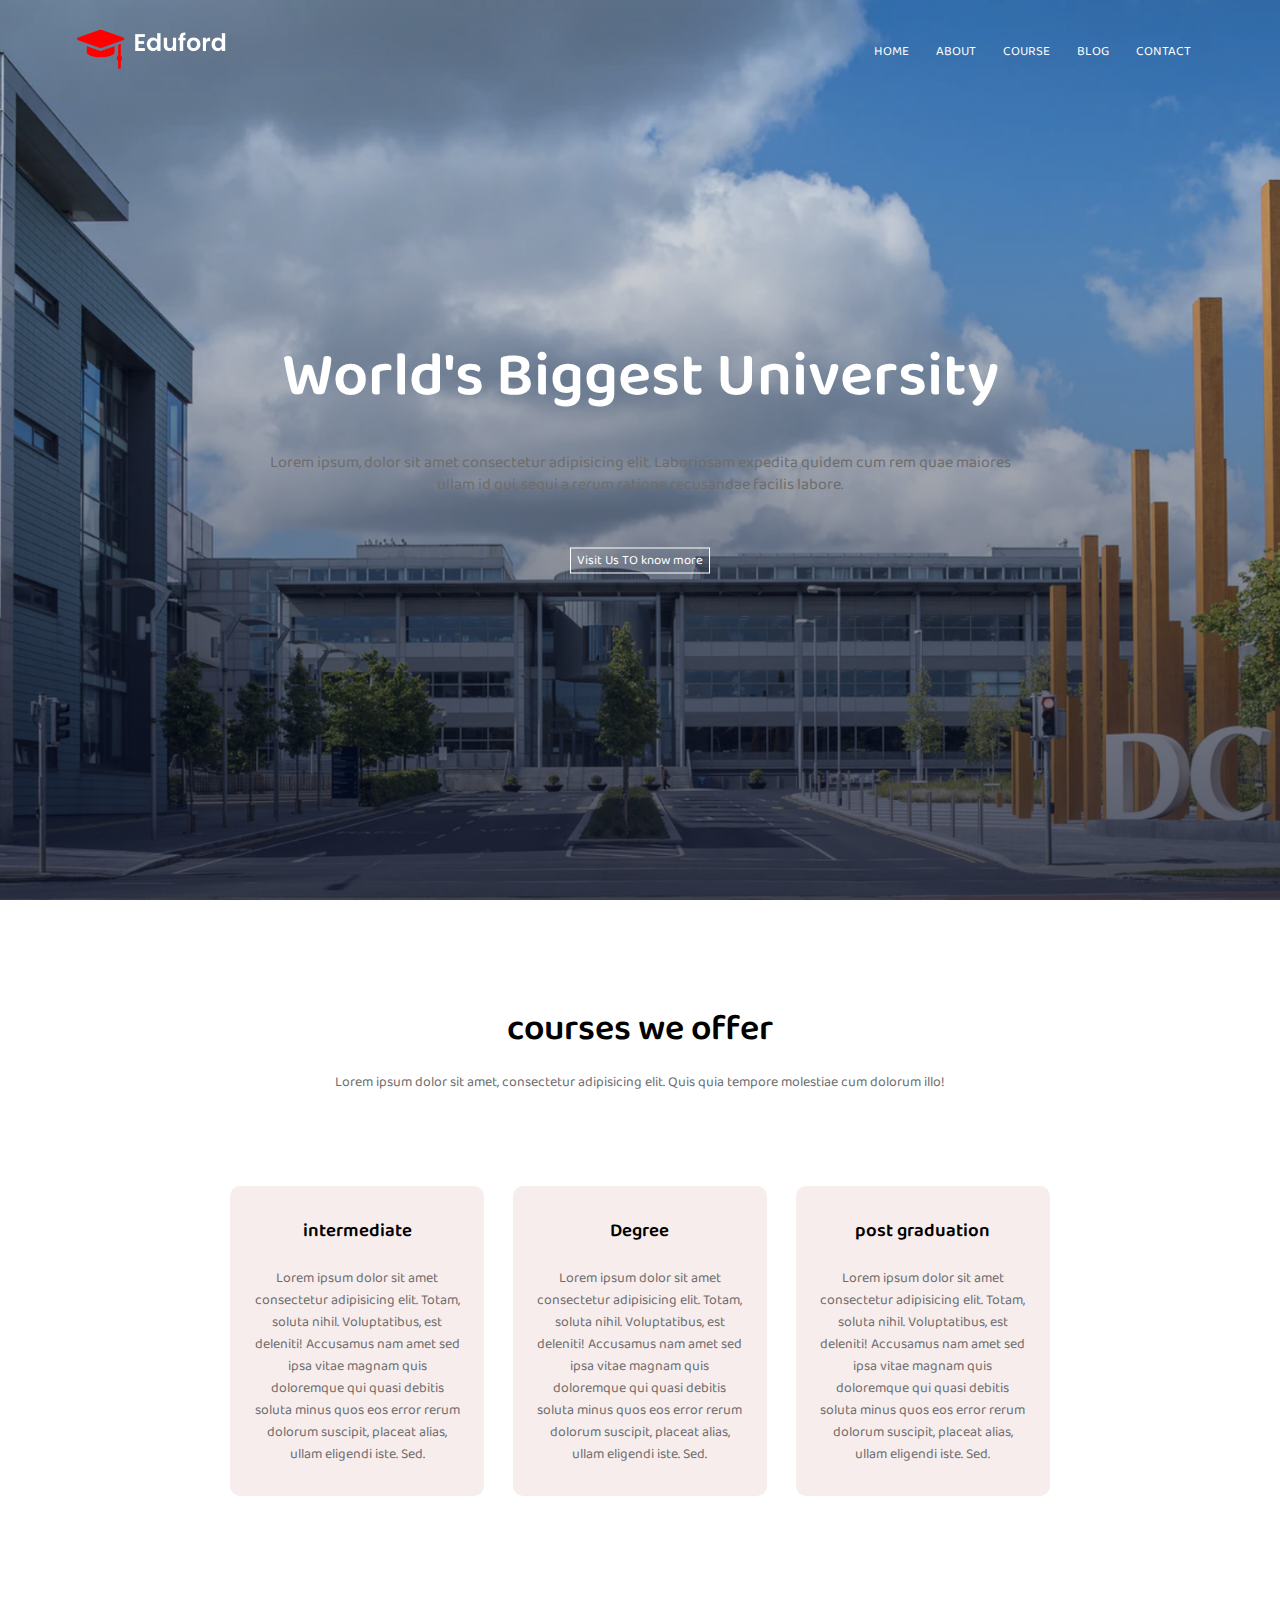
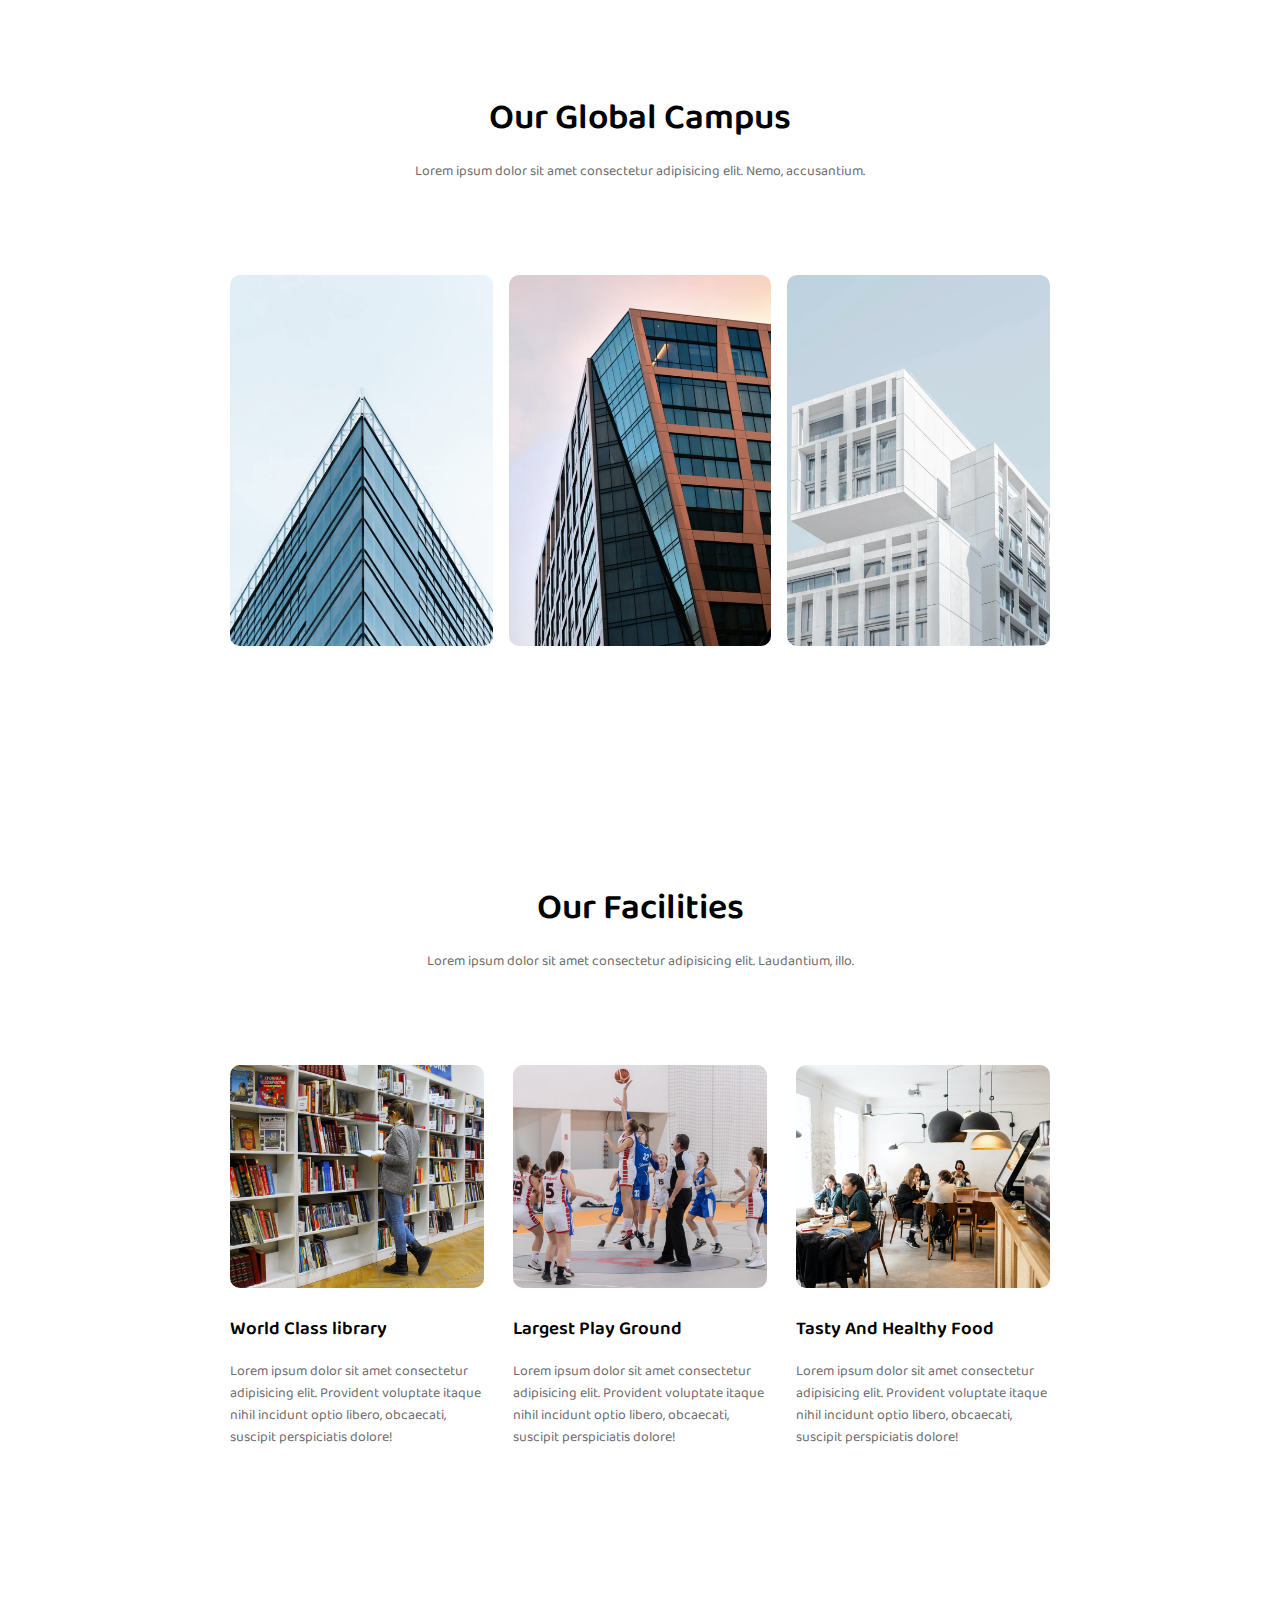
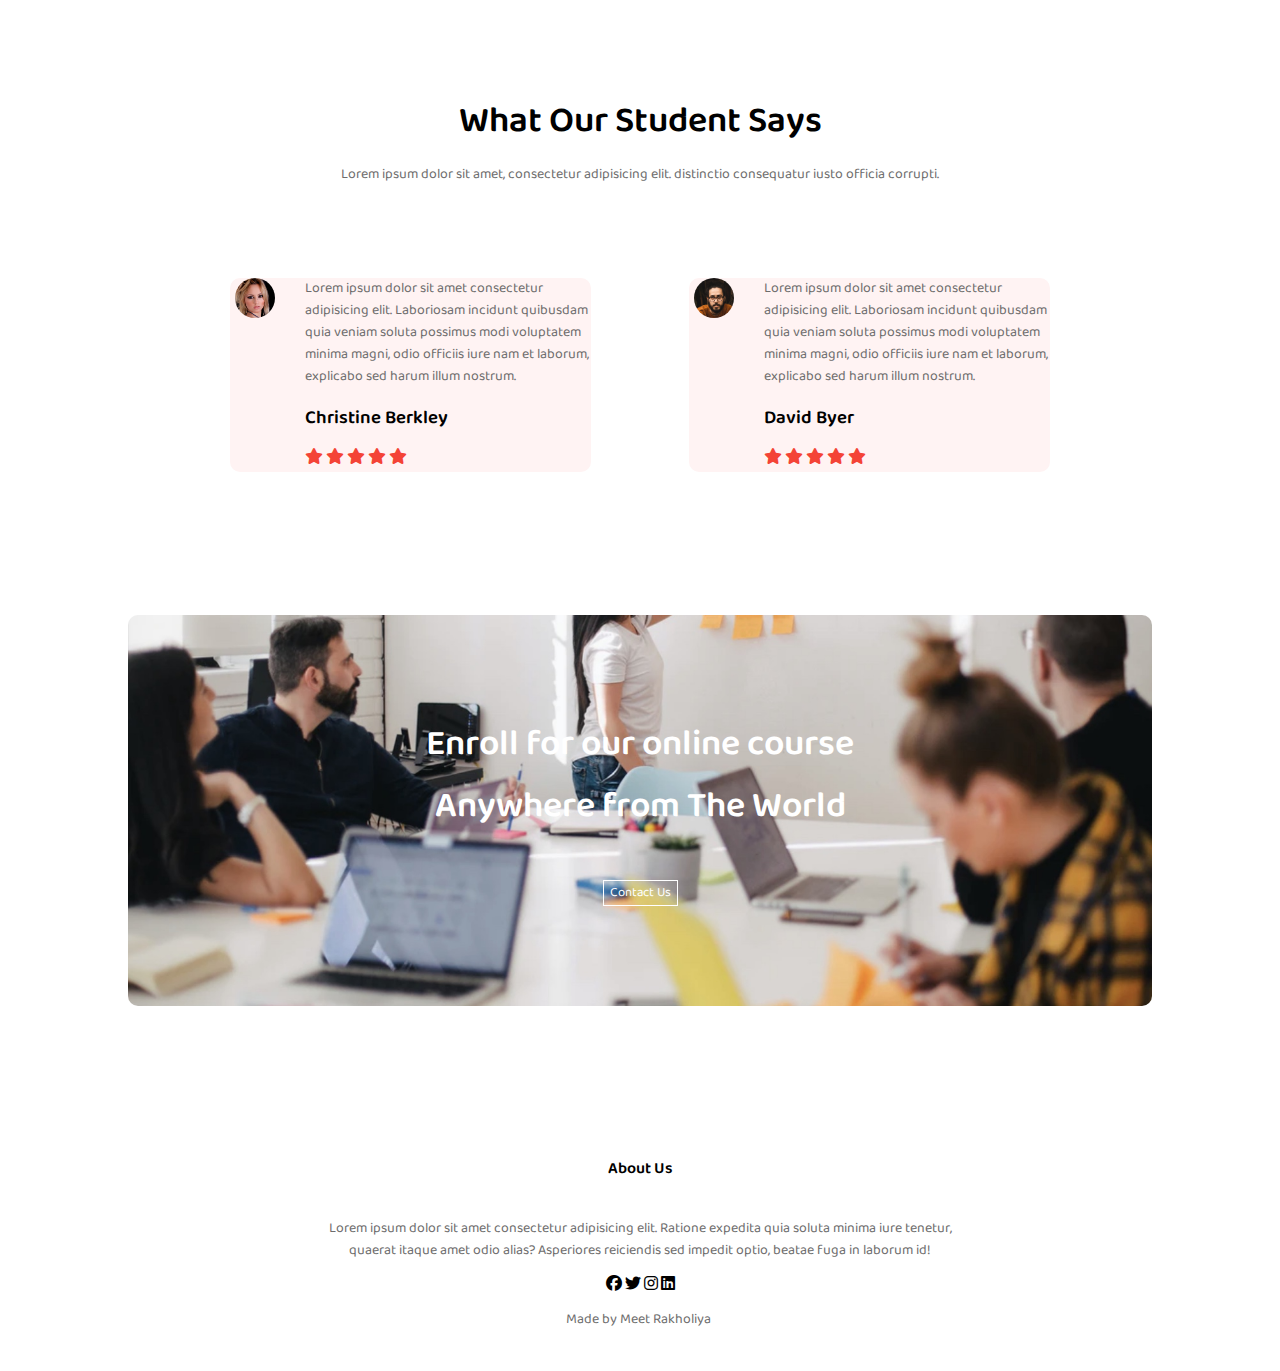
<file: index.html>
<!DOCTYPE html>
<html lang="en">
<head>
    <meta charset="UTF-8">
    <meta http-equiv="X-UA-Compatible" content="IE=edge">
    <meta name="viewport" content="width=device-width, initial-scale=1.0">
    <title>World Biggest University</title>
    <link rel="stylesheet" href="style.css">
    <link rel="preconnect" href="https://fonts.googleapis.com">
<link rel="preconnect" href="https://fonts.gstatic.com" crossorigin>
<link href="https://fonts.googleapis.com/css2?family=Baloo+Bhaijaan+2:wght@500&family=Roboto+Mono:ital,wght@0,200;0,400;1,100;1,300&display=swap" rel="stylesheet">

<!-- -----font awsomee----- -->

<link rel="stylesheet" href="https://cdnjs.cloudflare.com/ajax/libs/font-awesome/4.7.0/css/font-awesome.css">
<!-- <link rel="stylesheet" href="https://cdn.jsdelivr.net/npm/@fortawesome/fontawesome-free@6.1.1/css/fontawesome.min.css"> -->

<link rel="stylesheet" href="https://cdnjs.cloudflare.com/ajax/libs/font-awesome/6.1.1/css/all.min.css">

</head>
<body>
    <section class="header">
        <nav>
            <div class="right">
                <img src="./img/logo.png" alt="logo img">
            </div>
            <div class="left" id="navlinks">
                <i class="fa fa-times" onclick="hidemenu()"></i>
                <ul>
                    <li><a href="index.html">HOME</a></li>
                    <li><a href="about.html">ABOUT</a></li>
                    <li><a href="course.html">COURSE</a></li>
                    <li><a href="blog.html">BLOG</a></li>
                    <li><a href="contact.html">CONTACT</a></li>
                </ul>
            </div>
            <i class="fa fa-bars" onclick="showmenu()"></i>
        </nav>

        <div class="text-box">
            <h1>World's Biggest University</h1>
            <p>
                Lorem ipsum, dolor sit amet consectetur adipisicing elit. Laboriosam expedita quidem cum rem quae maiores <br> ullam id qui, sequi a rerum ratione recusandae facilis labore.
            </p>
            <a href="#" class="hero-btn">Visit Us TO know more</a>
        </div>
    </section>

<!-- --------Course------- -->

    <section class="course">
        <h1>courses we offer</h1>
        <p>Lorem ipsum dolor sit amet, consectetur adipisicing elit. Quis quia tempore molestiae cum dolorum illo!</p>

        <div class="row">
            <div class="course-col">
                <h3>intermediate</h3>
                <p>Lorem ipsum dolor sit amet consectetur adipisicing elit. Totam, soluta nihil. Voluptatibus, est deleniti! Accusamus nam amet sed ipsa vitae magnam quis doloremque qui quasi debitis soluta minus quos eos error rerum dolorum suscipit, placeat alias, ullam eligendi iste. Sed.</p>
            </div>
            <div class="course-col">
                <h3>Degree</h3>
                <p>Lorem ipsum dolor sit amet consectetur adipisicing elit. Totam, soluta nihil. Voluptatibus, est deleniti! Accusamus nam amet sed ipsa vitae magnam quis doloremque qui quasi debitis soluta minus quos eos error rerum dolorum suscipit, placeat alias, ullam eligendi iste. Sed.</p>
            </div>
            <div class="course-col">
                <h3>post graduation</h3>
                <p>Lorem ipsum dolor sit amet consectetur adipisicing elit. Totam, soluta nihil. Voluptatibus, est deleniti! Accusamus nam amet sed ipsa vitae magnam quis doloremque qui quasi debitis soluta minus quos eos error rerum dolorum suscipit, placeat alias, ullam eligendi iste. Sed.</p>
            </div>
        </div>
    </section>

    <!-- -----Campus----- -->

    <section class="campus">
        <h1>Our Global Campus</h1>
        <p>Lorem ipsum dolor sit amet consectetur adipisicing elit. Nemo, accusantium.</p>

        <div class="row">
            <div class="campus-col">
                <img src="./img/london.png" alt="">
                <div class="layer">
                    <h3>LONDON</h3>
                </div>
            </div>
            <div class="campus-col">
                <img src="./img/newyork.png" alt="">
                <div class="layer">
                    <h3>NEW YORK</h3>
                </div>
            </div>
            <div class="campus-col">
                <img src="./img/washington.png" alt="">
                <div class="layer">
                    <h3>WASHINGTON</h3>
                </div>
            </div>
        </div>
    </section>

    <!-- -----Facilities----- -->

    <section class="facilities">
        <h1>Our Facilities</h1>
        <p>Lorem ipsum dolor sit amet consectetur adipisicing elit. Laudantium, illo.</p>

        <div class="row">
            <div class="facilities-col">
                <img src="./img/library.png" alt="">
                <h3>World Class library</h3>
                <p>Lorem ipsum dolor sit amet consectetur adipisicing elit. Provident voluptate itaque nihil incidunt optio libero, obcaecati,  suscipit perspiciatis dolore!</p>
            </div>
            <div class="facilities-col">
                <img src="./img/basketball.png" alt="">
                <h3>Largest Play Ground</h3>
                <p>Lorem ipsum dolor sit amet consectetur adipisicing elit. Provident voluptate itaque nihil incidunt optio libero, obcaecati,  suscipit perspiciatis dolore!</p>
            </div>
            <div class="facilities-col">
                <img src="./img/cafeteria.png" alt="">
                <h3>Tasty And Healthy Food</h3>
                <p>Lorem ipsum dolor sit amet consectetur adipisicing elit. Provident voluptate itaque nihil incidunt optio libero, obcaecati,  suscipit perspiciatis dolore!</p>
            </div>
        </div>
    </section>

    <!-- ------testimonial------ -->

    <section class="testimonials">
        <h1>What Our Student Says</h1>
        <p>Lorem ipsum dolor sit amet, consectetur adipisicing elit. distinctio consequatur iusto officia corrupti.</p>

        <div class="row">
            <div class="testimonial-col">
                <img src="./img/user1.jpg" alt="">
                <div>
                    <p>Lorem ipsum dolor sit amet consectetur adipisicing elit. Laboriosam incidunt quibusdam quia veniam soluta possimus modi voluptatem minima magni, odio officiis iure nam et laborum, explicabo sed harum illum nostrum.</p>
                    <h3>Christine Berkley</h3>
                    <i class="fa-solid fa-star"></i>
                    <i class="fa-solid fa-star"></i>
                    <i class="fa-solid fa-star"></i>
                    <i class="fa-solid fa-star"></i>
                    <i class="fa-solid fa-star"></i>
                </div>
            </div>
            <div class="testimonial-col">
                <img src="./img/user2.jpg" alt="">
                <div>
                    <p>Lorem ipsum dolor sit amet consectetur adipisicing elit. Laboriosam incidunt quibusdam quia veniam soluta possimus modi voluptatem minima magni, odio officiis iure nam et laborum, explicabo sed harum illum nostrum.</p>
                    <h3>David Byer</h3>
                    <i class="fa-solid fa-star"></i>
                    <i class="fa-solid fa-star"></i>
                    <i class="fa-solid fa-star"></i>
                    <i class="fa-solid fa-star"></i>
                    <i class="fa-solid fa-star"></i>
                </div>
            </div>
            
        </div>
    </section>

<!-- ------Call To Action------ -->

    <section class="cta">
        <h1>Enroll for our online course <br> Anywhere from The World</h1>
        <a href="" class="hero-btn">Contact Us</a>
    </section>

<!-- ------Footer------ -->

    <section class="footer">
        <h4>About Us</h4>
        <p>Lorem ipsum dolor sit amet consectetur adipisicing elit. Ratione expedita quia soluta minima iure tenetur, <br> quaerat itaque amet odio alias? Asperiores reiciendis sed impedit optio, beatae fuga in laborum id!</p>
        <div class="icon">
            <i class="fa-brands fa-facebook"></i>
            <i class="fa-brands fa-twitter"></i>
            <i class="fa-brands fa-instagram"></i>
            <i class="fa-brands fa-linkedin"></i>
        </div>
        <p>Made by Meet Rakholiya <i class="fa fa-heart-o"></i> </p>
    </section>

<!-- -----javascript for toggle menu----- -->

    <script>

   var navlinks = document.getElementById("navlinks")

        function showmenu(){
            navlinks.style.right = "0";
        }
        function hidemenu(){
            navlinks.style.right = "-200px";
        }
    </script>
</body>
</html>
</file>
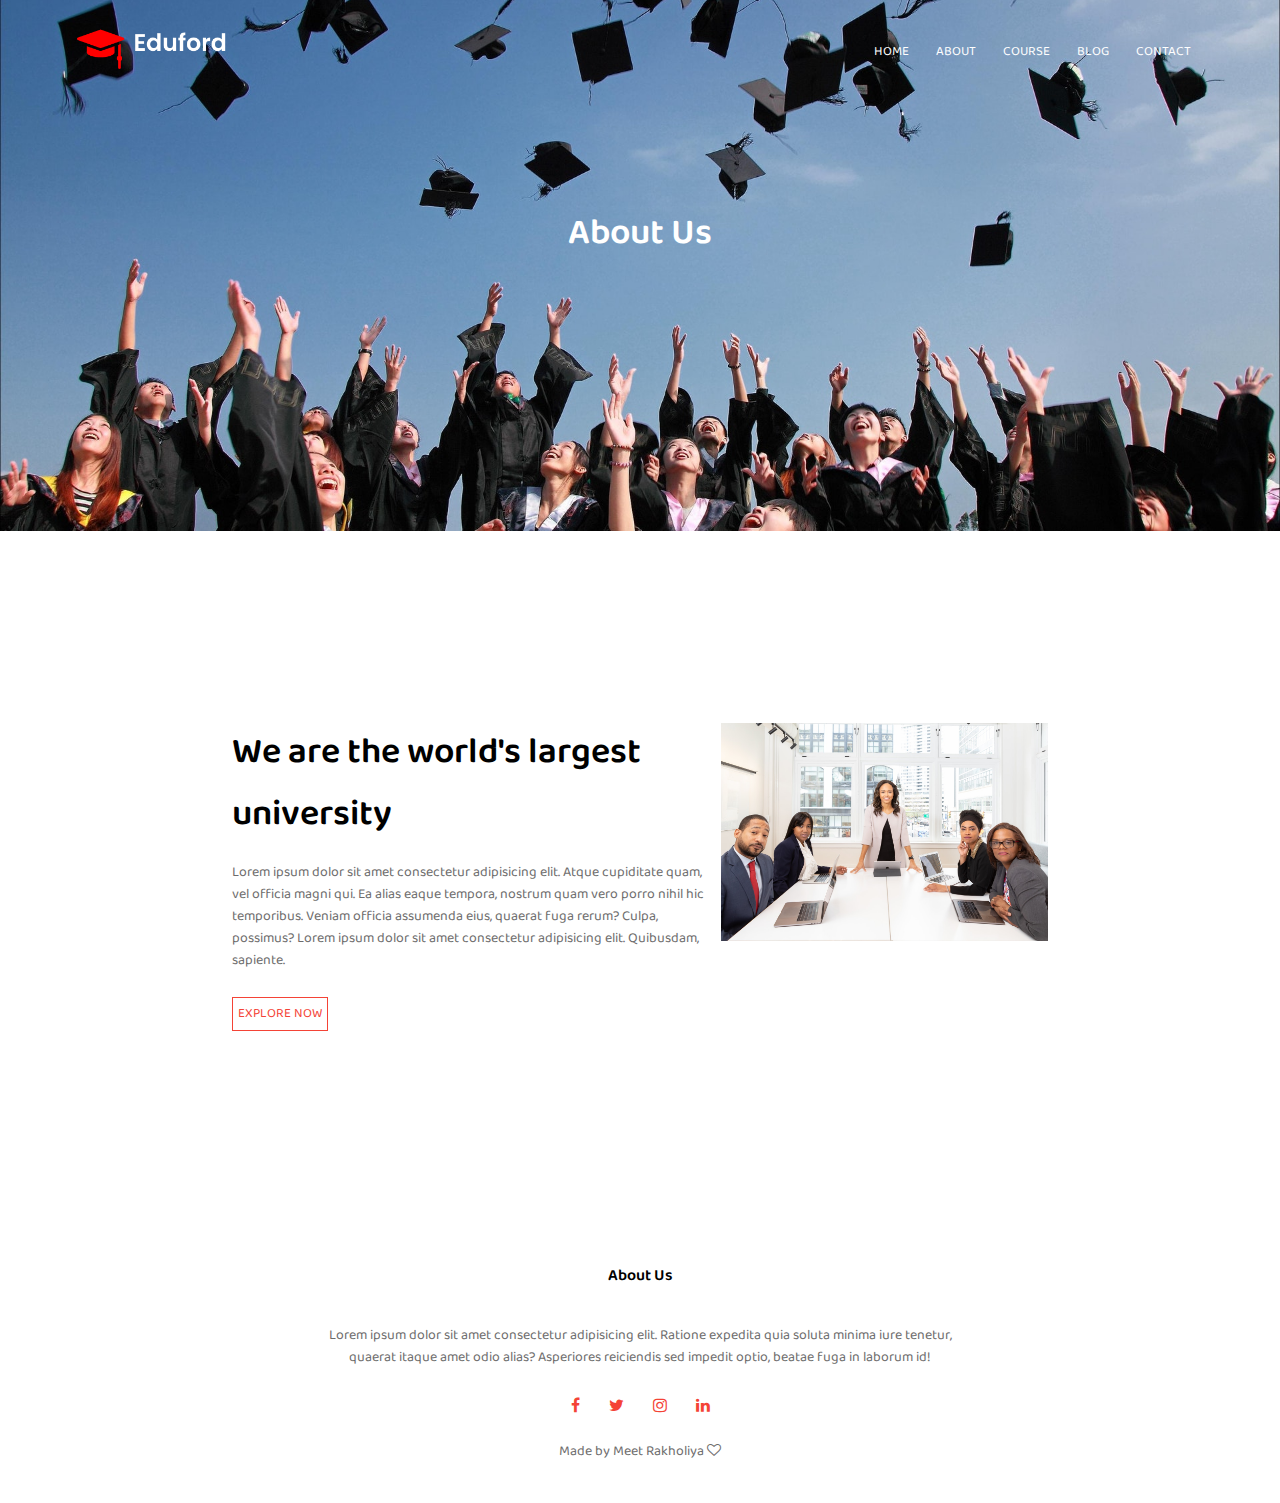
<file: about.html>
<!DOCTYPE html>
<html lang="en">
<head>
    <meta charset="UTF-8">
    <meta http-equiv="X-UA-Compatible" content="IE=edge">
    <meta name="viewport" content="width=device-width, initial-scale=1.0">
    <title>World Biggest University</title>
    <link rel="stylesheet" href="style.css">
    <link rel="preconnect" href="https://fonts.googleapis.com">
<link rel="preconnect" href="https://fonts.gstatic.com" crossorigin>
<link href="https://fonts.googleapis.com/css2?family=Baloo+Bhaijaan+2:wght@500&family=Roboto+Mono:ital,wght@0,200;0,400;1,100;1,300&display=swap" rel="stylesheet">
<link rel="stylesheet" href="https://cdnjs.cloudflare.com/ajax/libs/font-awesome/4.7.0/css/font-awesome.css">
<!-- <link rel="stylesheet" href="https://cdn.jsdelivr.net/npm/@fortawesome/fontawesome-free@6.1.1/css/fontawesome.min.css"> -->
</head>
<body>
    <section class="sub-header">
        <nav>
            <div class="right">
                <img src="./img/logo.png" alt="logo img">
            </div>
            <div class="left" id="navlinks">
                <i class="fa fa-times" onclick="hidemenu()"></i>
                <ul>
                    <li><a href="index.html">HOME</a></li>
                    <li><a href="about.html">ABOUT</a></li>
                    <li><a href="course.html">COURSE</a></li>
                    <li><a href="blog.html">BLOG</a></li>
                    <li><a href="contact.html">CONTACT</a></li>
                </ul>
            </div>
            <i class="fa fa-bars" onclick="showmenu()"></i>
        </nav>
        <h1>About Us</h1>
    </section> 

    <!-- ----- about us content ------ -->

<section class="about-us">
    <div class="row">
        <div class="about-col">
            <h1>We are the world's largest university</h1>
            <p>Lorem ipsum dolor sit amet consectetur adipisicing elit. Atque cupiditate quam, vel officia magni qui. Ea alias eaque tempora, nostrum quam vero porro nihil hic temporibus. Veniam officia assumenda eius, quaerat fuga rerum? Culpa, possimus? Lorem ipsum dolor sit amet consectetur adipisicing elit. Quibusdam, sapiente.</p>
            <a href="" class="hero-btn red-btn">EXPLORE NOW</a>
        </div>
        <div class="about-col">
            <img src="./img/about.jpg" alt="">
        </div>
    </div>
</section>









<!-- ------Footer------ -->

    <section class="footer">
        <h4>About Us</h4>
        <p>Lorem ipsum dolor sit amet consectetur adipisicing elit. Ratione expedita quia soluta minima iure tenetur, <br> quaerat itaque amet odio alias? Asperiores reiciendis sed impedit optio, beatae fuga in laborum id!</p>
        <div class="icon">
            <i class="fa fa-facebook"></i>
            <i class="fa fa-twitter"></i>
            <i class="fa fa-instagram"></i>
            <i class="fa fa-linkedin"></i>
        </div>
        <p>Made by Meet Rakholiya <i class="fa fa-heart-o"></i> </p>
    </section>

<!-- -----javascript for toggle menu----- -->

    <script>
        var navlinks = document.getElementById("navlinks")

        function showmenu(){
            navlinks.style.righ = "0";
        }
        function showmenu(){
            navlinks.style.righ = "-200px";
        }
    </script>
</body>
</html>
</file>
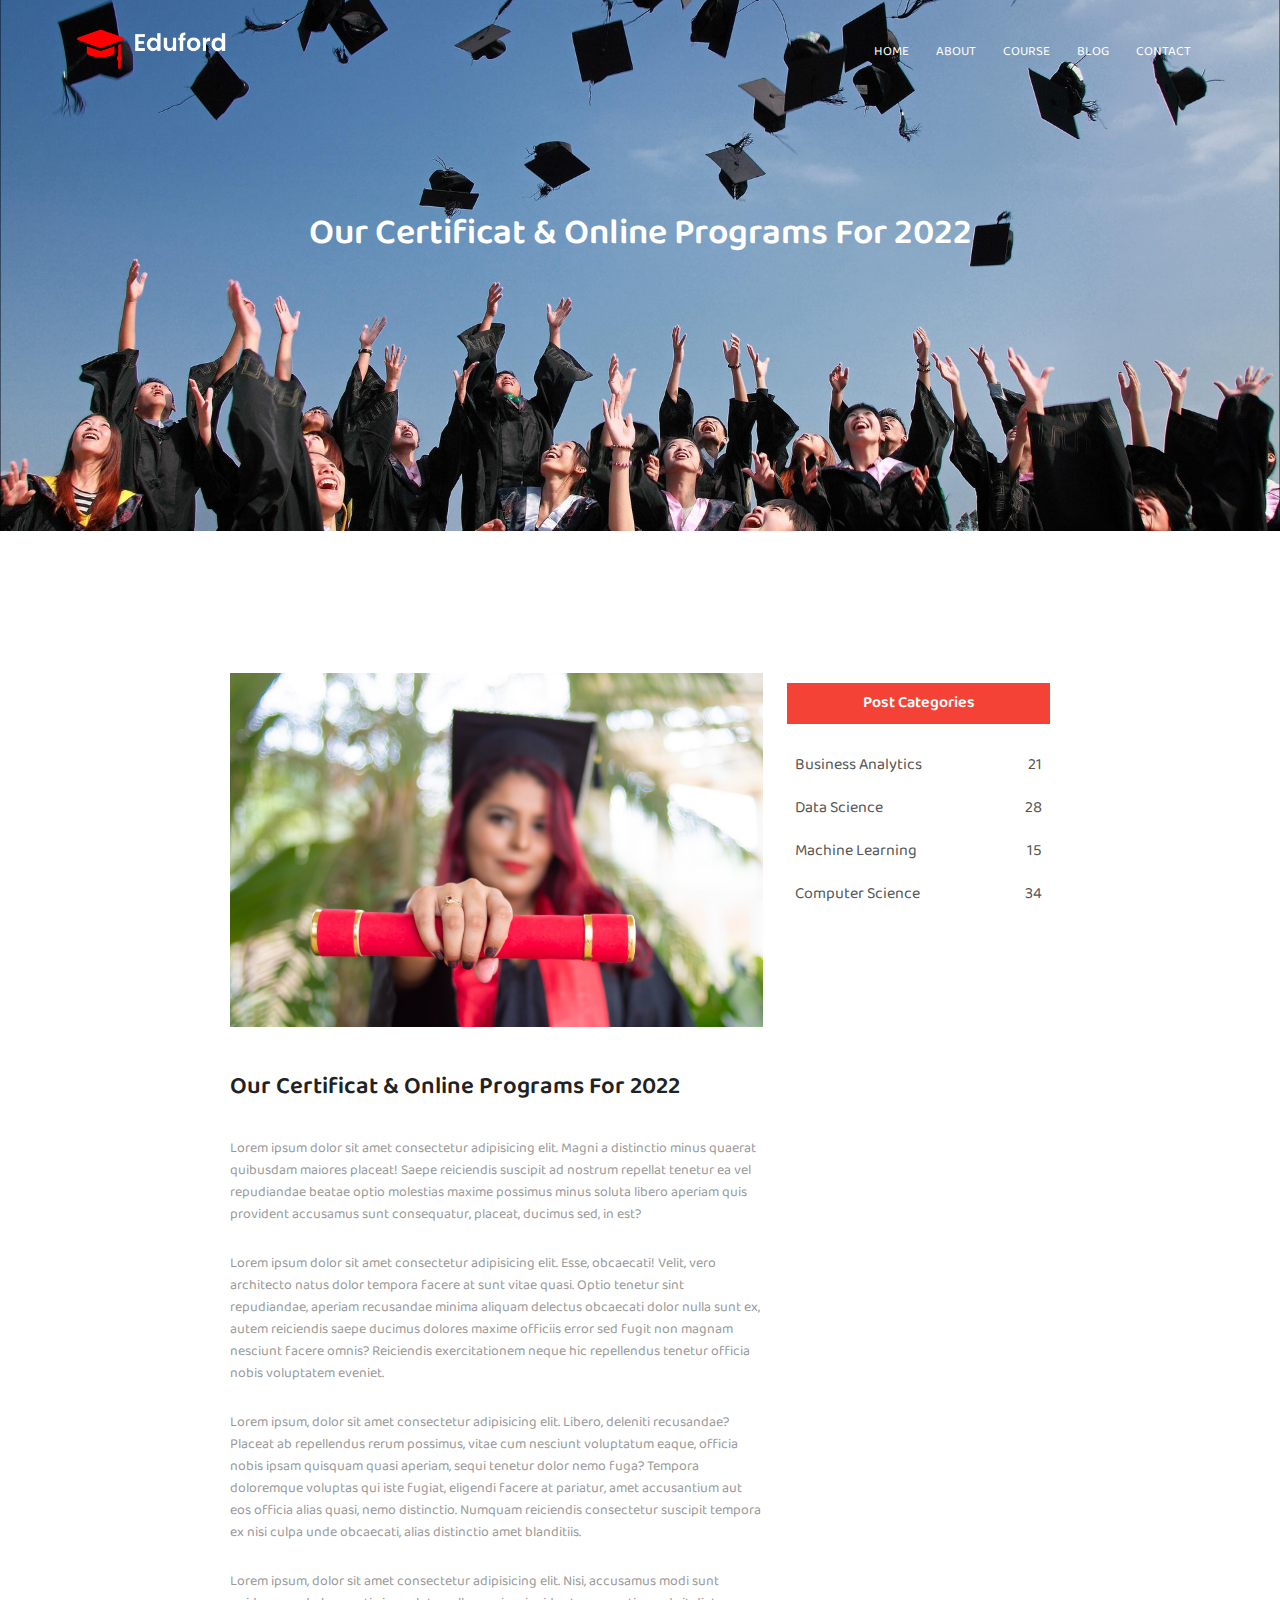
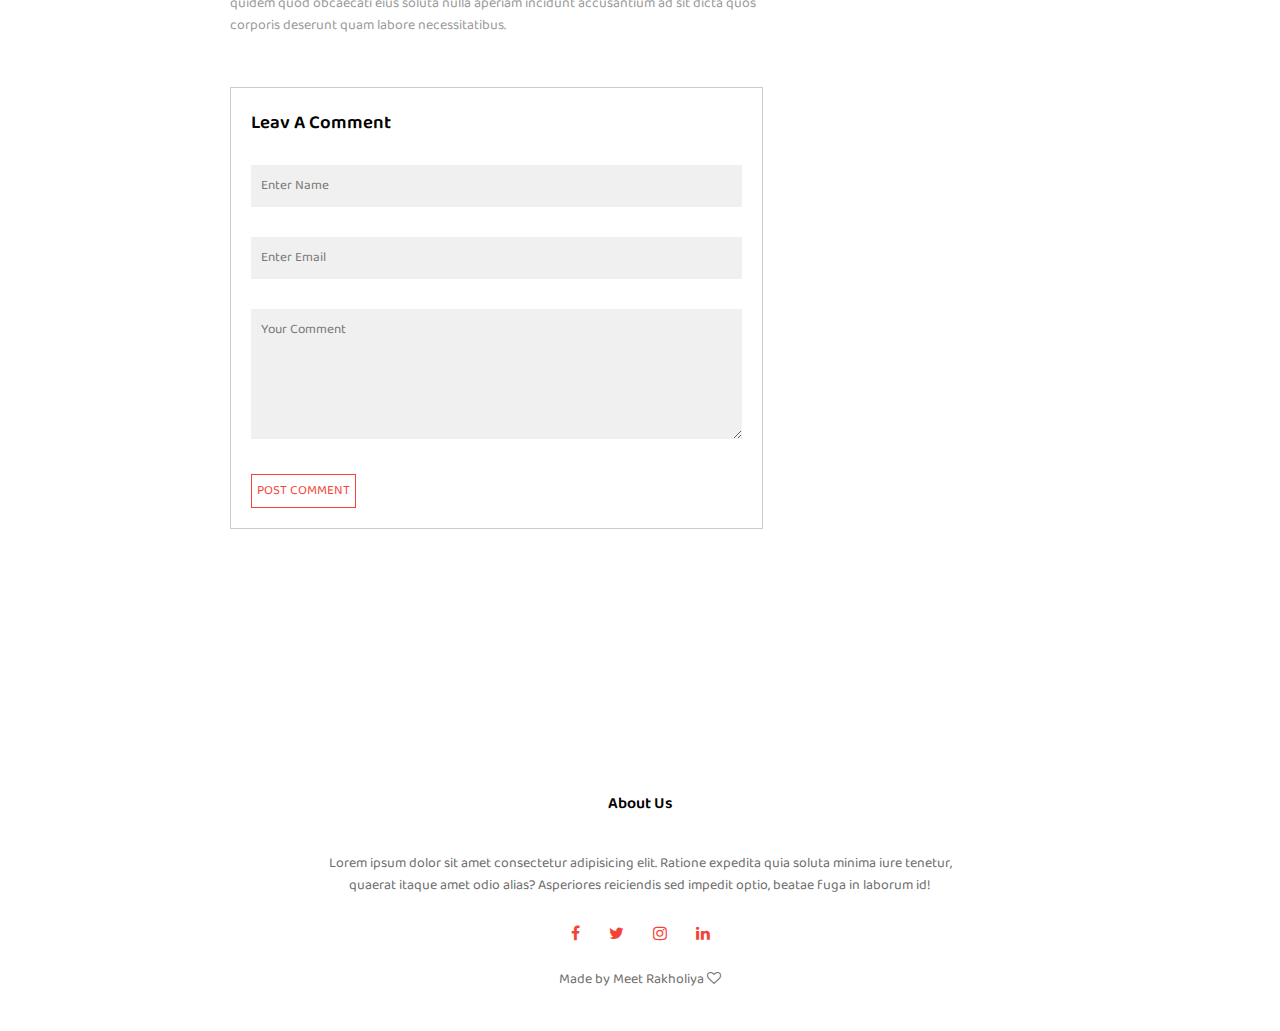
<file: blog.html>
<!DOCTYPE html>
<html lang="en">
<head>
    <meta charset="UTF-8">
    <meta http-equiv="X-UA-Compatible" content="IE=edge">
    <meta name="viewport" content="width=device-width, initial-scale=1.0">
    <title>World Biggest University</title>
    <link rel="stylesheet" href="style.css">
    <link rel="preconnect" href="https://fonts.googleapis.com">
<link rel="preconnect" href="https://fonts.gstatic.com" crossorigin>
<link href="https://fonts.googleapis.com/css2?family=Baloo+Bhaijaan+2:wght@500&family=Roboto+Mono:ital,wght@0,200;0,400;1,100;1,300&display=swap" rel="stylesheet">
<link rel="stylesheet" href="https://cdnjs.cloudflare.com/ajax/libs/font-awesome/4.7.0/css/font-awesome.css">
<!-- <link rel="stylesheet" href="https://cdn.jsdelivr.net/npm/@fortawesome/fontawesome-free@6.1.1/css/fontawesome.min.css"> -->
</head>
<body>
    <section class="sub-header">
        <nav>
            <div class="right">
                <img src="./img/logo.png" alt="logo img">
            </div>
            <div class="left" id="navlinks">
                <i class="fa fa-times" onclick="hidemenu()"></i>
                <ul>
                    <li><a href="index.html">HOME</a></li>
                    <li><a href="about.html">ABOUT</a></li>
                    <li><a href="course.html">COURSE</a></li>
                    <li><a href="blog.html">BLOG</a></li>
                    <li><a href="contact.html">CONTACT</a></li>
                </ul>
            </div>
            <i class="fa fa-bars" onclick="showmenu()"></i>
        </nav>
        <h1>Our Certificat & Online Programs For 2022
        </h1>
    </section> 

    <!-- ----- Blog Page content ------ -->

    <section class="blog-content">
        <div class="row">
            <div class="blog-left">
                <img src="./img/certificate.jpg" alt="">
                <h2>Our Certificat & Online Programs For 2022</h2>
                <p>Lorem ipsum dolor sit amet consectetur adipisicing elit. Magni a distinctio minus quaerat quibusdam maiores placeat! Saepe reiciendis suscipit ad nostrum repellat tenetur ea vel repudiandae beatae optio molestias maxime possimus minus soluta libero aperiam quis provident accusamus sunt consequatur, placeat, ducimus sed, in est?</p>
                <br>
                <p>Lorem ipsum dolor sit amet consectetur adipisicing elit. Esse, obcaecati! Velit, vero architecto natus dolor tempora facere at sunt vitae quasi. Optio tenetur sint repudiandae, aperiam recusandae minima aliquam delectus obcaecati dolor nulla sunt ex, autem reiciendis saepe ducimus dolores maxime officiis error sed fugit non magnam nesciunt facere omnis? Reiciendis exercitationem neque hic repellendus tenetur officia nobis voluptatem eveniet.</p>
                <br>
                <p>Lorem ipsum, dolor sit amet consectetur adipisicing elit. Libero, deleniti recusandae? Placeat ab repellendus rerum possimus, vitae cum nesciunt voluptatum eaque, officia nobis ipsam quisquam quasi aperiam, sequi tenetur dolor nemo fuga? Tempora doloremque voluptas qui iste fugiat, eligendi facere at pariatur, amet accusantium aut eos officia alias quasi, nemo distinctio. Numquam reiciendis consectetur suscipit tempora ex nisi culpa unde obcaecati, alias distinctio amet blanditiis.</p>
                <br>
                <p>Lorem ipsum, dolor sit amet consectetur adipisicing elit. Nisi, accusamus modi sunt quidem quod obcaecati eius soluta nulla aperiam incidunt accusantium ad sit dicta quos corporis deserunt quam labore necessitatibus.</p>


                <div class="comment-box">

                    <h3>Leav A Comment</h3>

                    <form action="" class="comment-form">
                        <input type="text" placeholder="Enter Name">
                        <input type="email" placeholder="Enter Email">
                        <textarea rows="5" placeholder="Your Comment"></textarea>
                        <button type="submit" class="hero-btn red-btn">POST COMMENT</button>
                    </form>

                </div>





            </div>
        <div class="blog-right">
            <h3>Post Categories</h3>
            <div>
                <span>Business Analytics</span>
                <span>21</span>
            </div>
            <div>
                <span>Data Science</span>
                <span>28</span>
            </div>
            <div>
                <span>Machine Learning</span>
                <span>15</span>
            </div>
            <div>
                <span>Computer Science</span>
                <span>34</span>
            </div>
        </div>
        </div>
    </section>









<!-- ------Footer------ -->

    <section class="footer">
        <h4>About Us</h4>
        <p>Lorem ipsum dolor sit amet consectetur adipisicing elit. Ratione expedita quia soluta minima iure tenetur, <br> quaerat itaque amet odio alias? Asperiores reiciendis sed impedit optio, beatae fuga in laborum id!</p>
        <div class="icon">
            <i class="fa fa-facebook"></i>
            <i class="fa fa-twitter"></i>
            <i class="fa fa-instagram"></i>
            <i class="fa fa-linkedin"></i>
        </div>
        <p>Made by Meet Rakholiya <i class="fa fa-heart-o"></i> </p>
    </section>

<!-- -----javascript for toggle menu----- -->

    <script>
        var navlinks = document.getElementById("navlinks")

        function showmenu(){
            navlinks.style.righ = "0";
        }
        function showmenu(){
            navlinks.style.righ = "-200px";
        }
    </script>
</body>
</html>
</file>
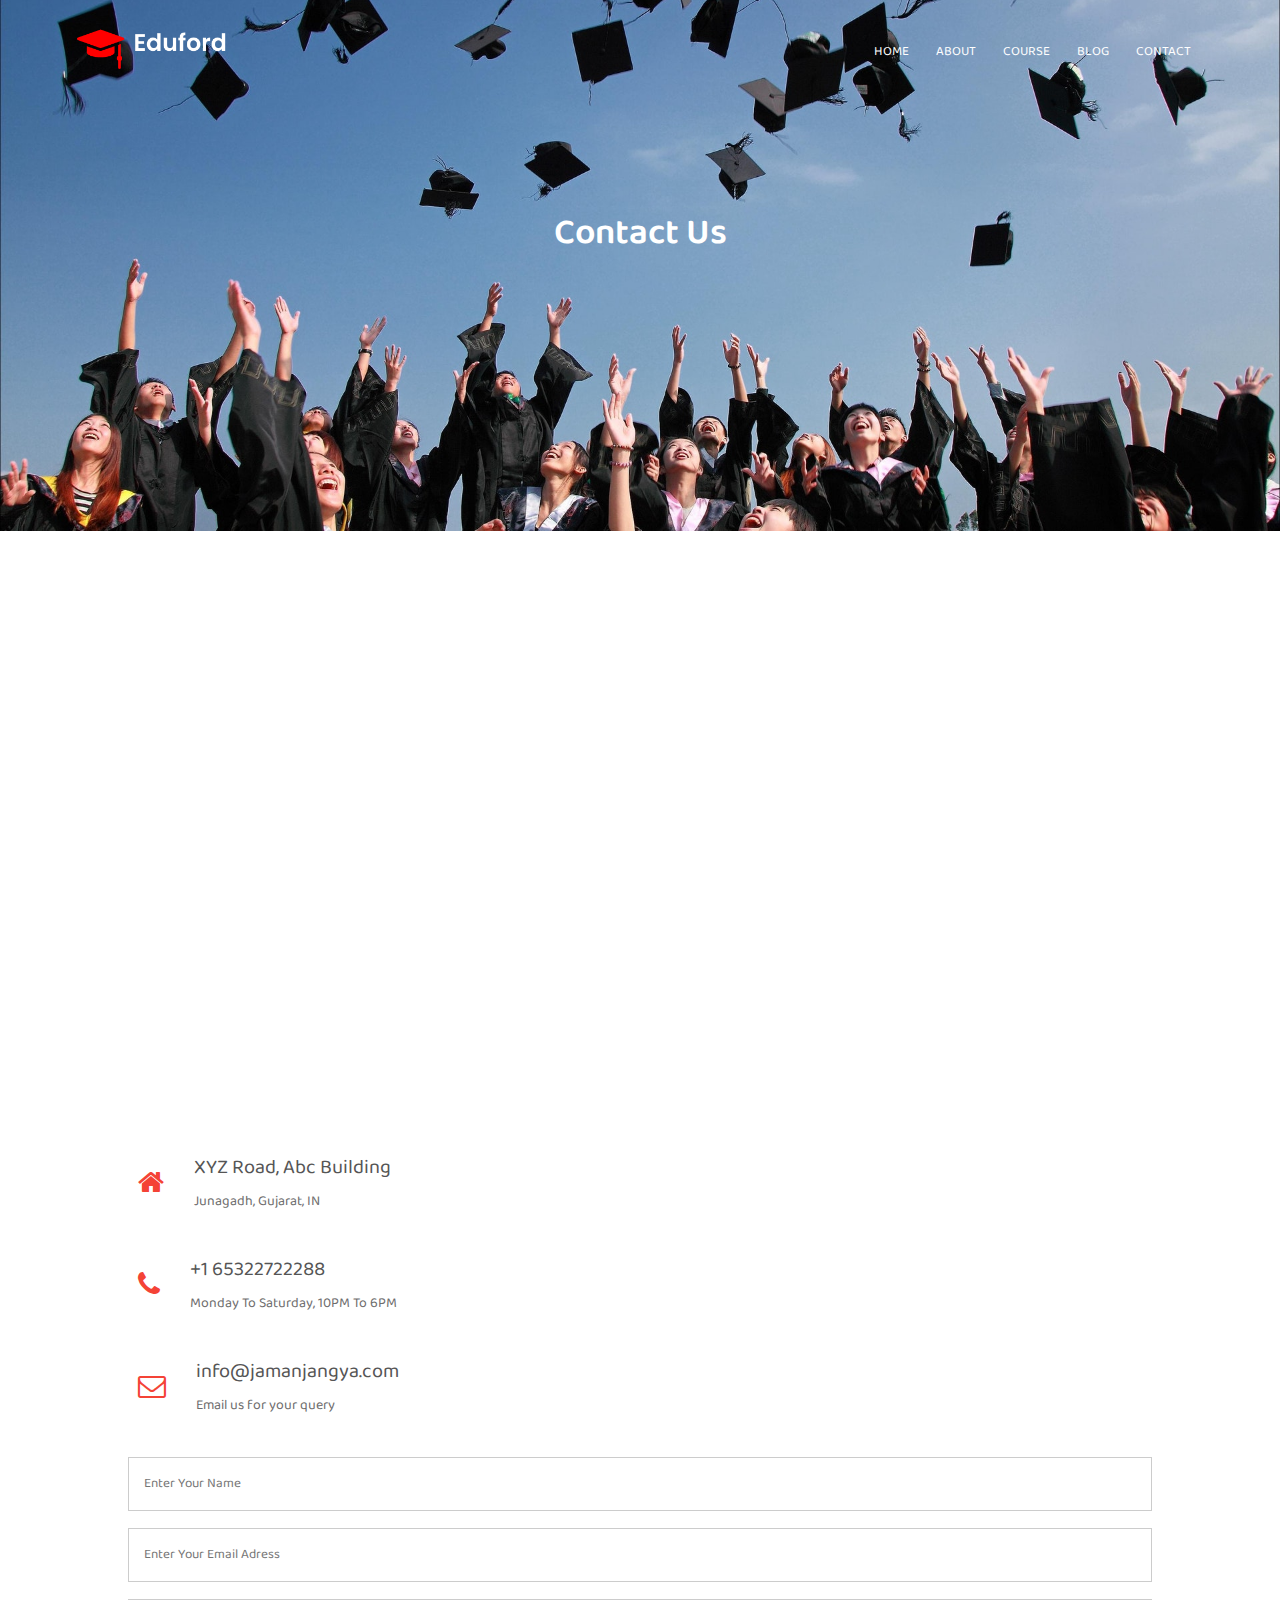
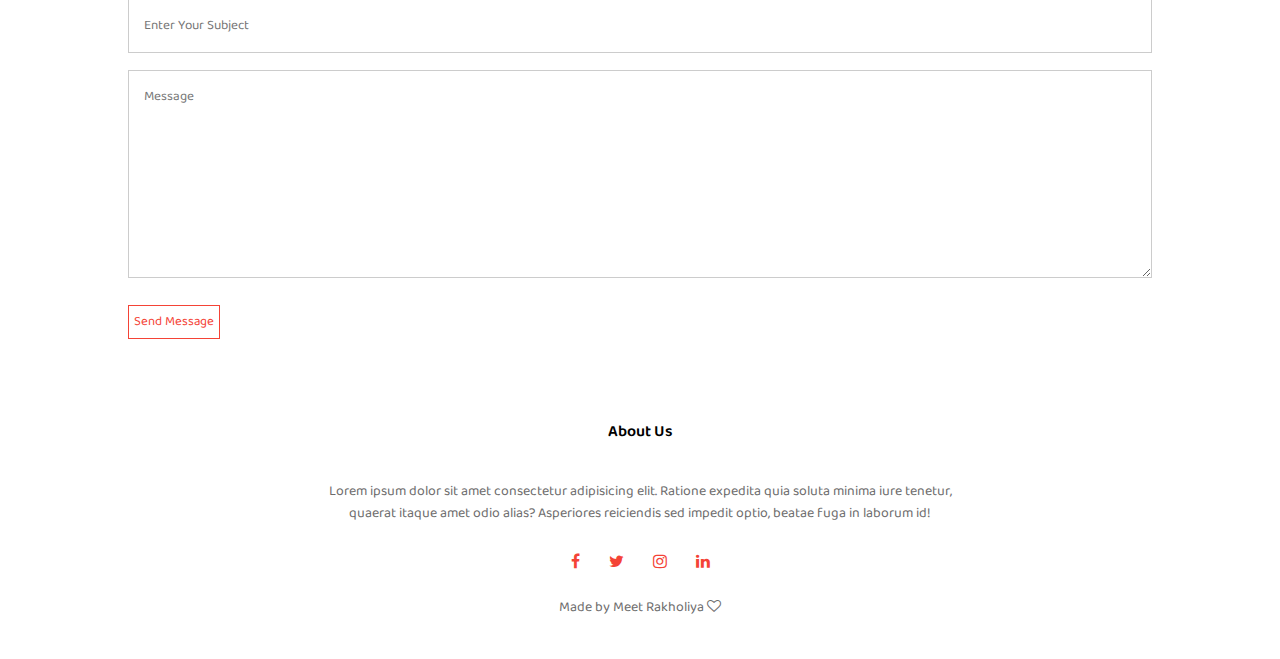
<file: contact.html>
<!DOCTYPE html>
<html lang="en">
<head>
    <meta charset="UTF-8">
    <meta http-equiv="X-UA-Compatible" content="IE=edge">
    <meta name="viewport" content="width=device-width, initial-scale=1.0">
    <title>World Biggest University</title>
    <link rel="stylesheet" href="style.css">
    <link rel="preconnect" href="https://fonts.googleapis.com">
<link rel="preconnect" href="https://fonts.gstatic.com" crossorigin>
<link href="https://fonts.googleapis.com/css2?family=Baloo+Bhaijaan+2:wght@500&family=Roboto+Mono:ital,wght@0,200;0,400;1,100;1,300&display=swap" rel="stylesheet">
<link rel="stylesheet" href="https://cdnjs.cloudflare.com/ajax/libs/font-awesome/4.7.0/css/font-awesome.css">
<!-- <link rel="stylesheet" href="https://cdn.jsdelivr.net/npm/@fortawesome/fontawesome-free@6.1.1/css/fontawesome.min.css"> -->
</head>
<body>
    <section class="sub-header">
        <nav>
            <div class="right">
                <img src="./img/logo.png" alt="logo img">
            </div>
            <div class="left" id="navlinks">
                <i class="fa fa-times" onclick="hidemenu()"></i>
                <ul>
                    <li><a href="index.html">HOME</a></li>
                    <li><a href="about.html">ABOUT</a></li>
                    <li><a href="course.html">COURSE</a></li>
                    <li><a href="blog.html">BLOG</a></li>
                    <li><a href="contact.html">CONTACT</a></li>
                </ul>
            </div>
            <i class="fa fa-bars" onclick="showmenu()"></i>
        </nav>
        <h1>Contact Us</h1>
    </section> 

    <!-- ----- contact us content ------ -->

    <section class="location">
        <iframe src="https://www.google.com/maps/embed?pb=!1m18!1m12!1m3!1d10410.339282745976!2d70.74722042997125!3d21.341999137156193!2m3!1f0!2f0!3f0!3m2!1i1024!2i768!4f13.1!3m3!1m2!1s0x3be2a3a89c1cc5f3%3A0x880a052fac68740d!2sVisavadar!5e0!3m2!1sen!2sin!4v1658378983190!5m2!1sen!2sin" width="600" height="450" style="border:0;" allowfullscreen="" loading="lazy" referrerpolicy="no-referrer-when-downgrade"></iframe>
    </section>

    <section class="contact-us">
        <div class="contact-col">
            <div>
                <i class="fa fa-home"></i>
                <span>
                    <h5>XYZ Road, Abc Building</h5>
                    <p>Junagadh, Gujarat, IN</p>
                </span>
            </div>
            <div>
                <i class="fa fa-phone"></i>
                <span>
                    <h5>+1 65322722288</h5>
                    <p>Monday To Saturday, 10PM To 6PM</p>
                </span>
            </div>
            <div>
                <i class="fa fa-envelope-o"></i>
                <span>
                    <h5>info@jamanjangya.com</h5>
                    <p>Email us for your query</p>
                </span>
            </div>
        </div>
        <div class="contact-col">

            <form action="form-hendler.php" method="post">
                <input type="text" name="name" placeholder="Enter Your Name" required>
                <input type="email" name="email" placeholder="Enter Your Email Adress" required>
                <input type="text"  name="subject" placeholder="Enter Your Subject" required>
                <textarea rows="8" name="message" placeholder="Message"></textarea>
                <button type="submit" class="hero-btn red-btn">Send Message</button>
            </form>



        </div>
    </section>









<!-- ------Footer------ -->

    <section class="footer">
        <h4>About Us</h4>
        <p>Lorem ipsum dolor sit amet consectetur adipisicing elit. Ratione expedita quia soluta minima iure tenetur, <br> quaerat itaque amet odio alias? Asperiores reiciendis sed impedit optio, beatae fuga in laborum id!</p>
        <div class="icon">
            <i class="fa fa-facebook"></i>
            <i class="fa fa-twitter"></i>
            <i class="fa fa-instagram"></i>
            <i class="fa fa-linkedin"></i>
        </div>
        <p>Made by Meet Rakholiya <i class="fa fa-heart-o"></i> </p>
    </section>

<!-- -----javascript for toggle menu----- -->

    <script>
        var navlinks = document.getElementById("navlinks")

        function showmenu(){
            navlinks.style.righ = "0";
        }
        function showmenu(){
            navlinks.style.righ = "-200px";
        }
    </script>
</body>
</html>
</file>
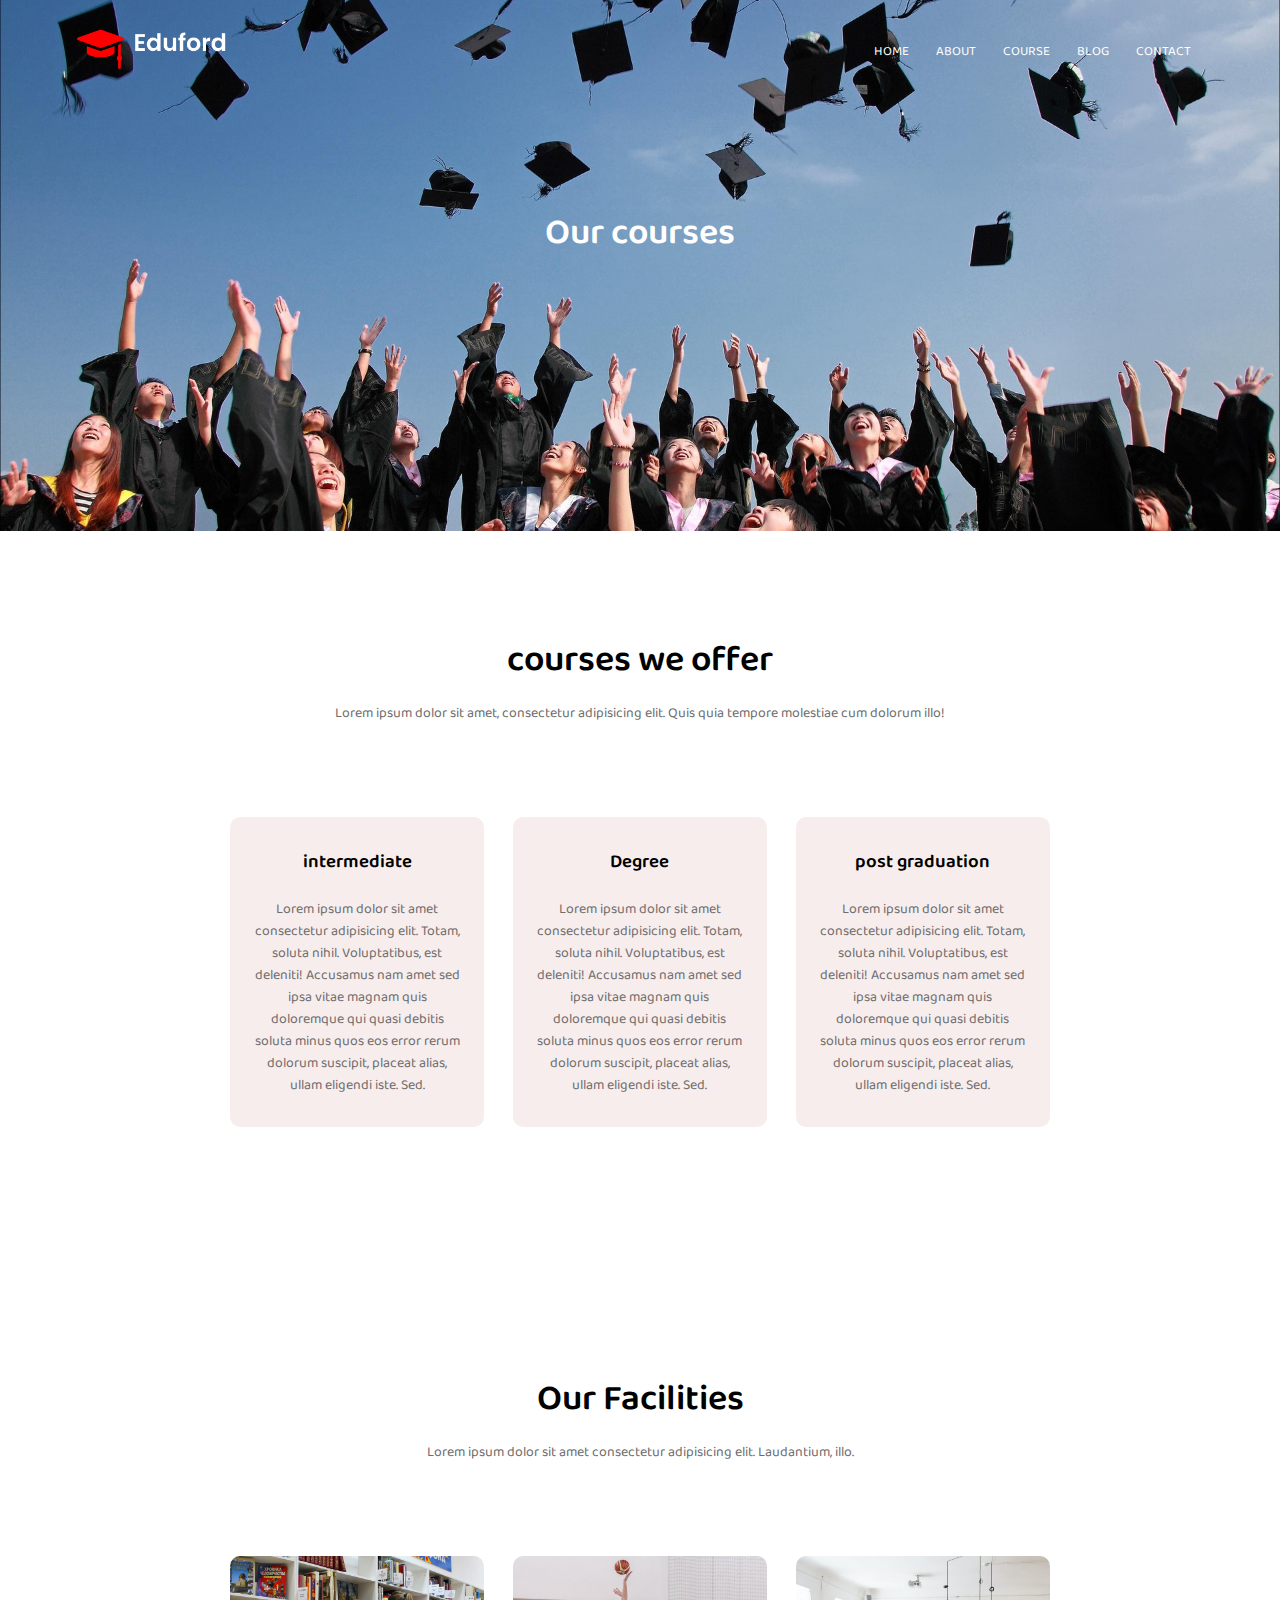
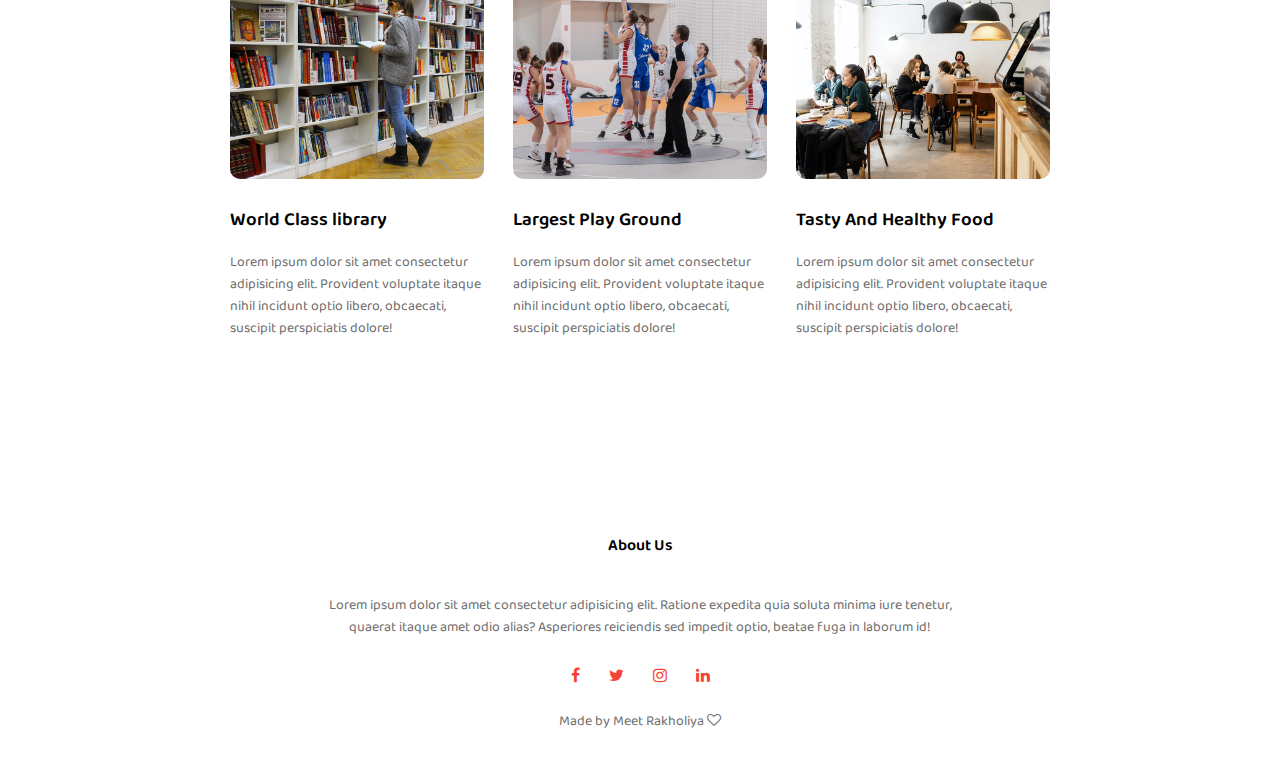
<file: course.html>
<!DOCTYPE html>
<html lang="en">
<head>
    <meta charset="UTF-8">
    <meta http-equiv="X-UA-Compatible" content="IE=edge">
    <meta name="viewport" content="width=device-width, initial-scale=1.0">
    <title>World Biggest University</title>
    <link rel="stylesheet" href="style.css">
    <link rel="preconnect" href="https://fonts.googleapis.com">
<link rel="preconnect" href="https://fonts.gstatic.com" crossorigin>
<link href="https://fonts.googleapis.com/css2?family=Baloo+Bhaijaan+2:wght@500&family=Roboto+Mono:ital,wght@0,200;0,400;1,100;1,300&display=swap" rel="stylesheet">
<link rel="stylesheet" href="https://cdnjs.cloudflare.com/ajax/libs/font-awesome/4.7.0/css/font-awesome.css">
<!-- <link rel="stylesheet" href="https://cdn.jsdelivr.net/npm/@fortawesome/fontawesome-free@6.1.1/css/fontawesome.min.css"> -->
</head>
<body>
    <section class="sub-header">
        <nav>
            <div class="right">
                <img src="./img/logo.png" alt="logo img">
            </div>
            <div class="left" id="navlinks">
                <i class="fa fa-times" onclick="hidemenu()"></i>
                <ul>
                    <li><a href="index.html">HOME</a></li>
                    <li><a href="about.html">ABOUT</a></li>
                    <li><a href="course.html">COURSE</a></li>
                    <li><a href="blog.html">BLOG</a></li>
                    <li><a href="contact.html">CONTACT</a></li>
                </ul>
            </div>
            <i class="fa fa-bars" onclick="showmenu()"></i>
        </nav>
        <h1>Our courses</h1>
    </section> 

    <!-- ----- Course ------ -->

    <section class="course">
        <h1>courses we offer</h1>
        <p>Lorem ipsum dolor sit amet, consectetur adipisicing elit. Quis quia tempore molestiae cum dolorum illo!</p>

        <div class="row">
            <div class="course-col">
                <h3>intermediate</h3>
                <p>Lorem ipsum dolor sit amet consectetur adipisicing elit. Totam, soluta nihil. Voluptatibus, est deleniti! Accusamus nam amet sed ipsa vitae magnam quis doloremque qui quasi debitis soluta minus quos eos error rerum dolorum suscipit, placeat alias, ullam eligendi iste. Sed.</p>
            </div>
            <div class="course-col">
                <h3>Degree</h3>
                <p>Lorem ipsum dolor sit amet consectetur adipisicing elit. Totam, soluta nihil. Voluptatibus, est deleniti! Accusamus nam amet sed ipsa vitae magnam quis doloremque qui quasi debitis soluta minus quos eos error rerum dolorum suscipit, placeat alias, ullam eligendi iste. Sed.</p>
            </div>
            <div class="course-col">
                <h3>post graduation</h3>
                <p>Lorem ipsum dolor sit amet consectetur adipisicing elit. Totam, soluta nihil. Voluptatibus, est deleniti! Accusamus nam amet sed ipsa vitae magnam quis doloremque qui quasi debitis soluta minus quos eos error rerum dolorum suscipit, placeat alias, ullam eligendi iste. Sed.</p>
            </div>
        </div>
    </section>

    <!-- -----Facilities----- -->

    <section class="facilities">
        <h1>Our Facilities</h1>
        <p>Lorem ipsum dolor sit amet consectetur adipisicing elit. Laudantium, illo.</p>

        <div class="row">
            <div class="facilities-col">
                <img src="./img/library.png" alt="">
                <h3>World Class library</h3>
                <p>Lorem ipsum dolor sit amet consectetur adipisicing elit. Provident voluptate itaque nihil incidunt optio libero, obcaecati,  suscipit perspiciatis dolore!</p>
            </div>
            <div class="facilities-col">
                <img src="./img/basketball.png" alt="">
                <h3>Largest Play Ground</h3>
                <p>Lorem ipsum dolor sit amet consectetur adipisicing elit. Provident voluptate itaque nihil incidunt optio libero, obcaecati,  suscipit perspiciatis dolore!</p>
            </div>
            <div class="facilities-col">
                <img src="./img/cafeteria.png" alt="">
                <h3>Tasty And Healthy Food</h3>
                <p>Lorem ipsum dolor sit amet consectetur adipisicing elit. Provident voluptate itaque nihil incidunt optio libero, obcaecati,  suscipit perspiciatis dolore!</p>
            </div>
        </div>
    </section>









<!-- ------Footer------ -->

    <section class="footer">
        <h4>About Us</h4>
        <p>Lorem ipsum dolor sit amet consectetur adipisicing elit. Ratione expedita quia soluta minima iure tenetur, <br> quaerat itaque amet odio alias? Asperiores reiciendis sed impedit optio, beatae fuga in laborum id!</p>
        <div class="icon">
            <i class="fa fa-facebook"></i>
            <i class="fa fa-twitter"></i>
            <i class="fa fa-instagram"></i>
            <i class="fa fa-linkedin"></i>
        </div>
        <p>Made by Meet Rakholiya <i class="fa fa-heart-o"></i> </p>
    </section>

<!-- -----javascript for toggle menu----- -->

    <script>
        var navlinks = document.getElementById("navlinks")

        function showmenu(){
            navlinks.style.righ = "0";
        }
        function showmenu(){
            navlinks.style.righ = "-200px";
        }
    </script>
</body>
</html>
</file>
<file: style.css>
*{
    margin: 0;
    padding: 0;
    font-family: 'Baloo Bhaijaan 2', cursive;
    /* font-family: 'Roboto Mono', monospace; */
}
.header{
    min-height: 100vh;
    width: 100%;
    position: relative;
    background-size: cover;
    background-position: center;
    background-image: linear-gradient(rgba(4, 9, 30, 0),rgba(4,9,30,0.7)), url(img/banner.png);
}
nav{
    display: flex;
    padding: 2% 6%;
    justify-content: space-between;
    align-items: center;
}
nav img{
    width: 150px;
}
.right{
    left: 0px;
}
.left{
    flex: 1;
    text-align: right;
}
.left ul li{
    list-style: none;
    display: inline-block;
    padding: 8px 12px;
    position: relative;
}
.left ul li a{
    color: #fff;
    text-decoration: none;
    font-size: 13px;
}
.left ul li::after{
    content: '';
    width: 0%;
    height: 2px;
    background: #f44336;
    display: block;
    margin: auto;
    transition-property: all;
    transition: 1s;
}
.left ul li:hover::after{
    width: 100%;
}
.text-box{
    width: 90%;
    color: white;
    position: absolute;
    top: 50%;
    left: 50%;
    transform: translate(-50%, -50%);
    text-align: center;
}
.text-box h1{
    font-size: 62px;
}
.text-box p{
    margin: 10px 0 40px;
    font-size: 1rem;
}
.hero-btn{
    display: inline-block;
    text-decoration: none;
    color: white;
    border: 1px solid white;
    font-size: 13px;
    background: transparent;
    position: relative;
    cursor: pointer;
    padding: 1px 6px;
}
.hero-btn:hover{
    border: 1px solid #f44336;
    background: #f44336;
    transition: 1s;
}

nav .fa{
    display: none;
}

@media(max-width: 700px){
    .text-box h1{
    font-size: 20px;
    }
    .left ul li{
    display: block;
    }
    .left{
        position: fixed;
        background: #f44336;
        height: 100vh;
        width: 200px;
        top: 0;
        right: -200px;
        text-align: left;
        z-index: 2;
        transition: 1s;

    }
    nav .fa{
        display: block;
        color: #fff;
        margin: 10px;
        font-size: 22px;
        cursor: pointer;
    }
    .left ul{
        padding: 30px;
    }
}


/* -----courses----- */
.course{
    width: 80%;
    margin: auto;
    text-align: center;
    padding-top: 100px;
}
h1{
    font-size: 36px;
    font-weight: 600;
}
p{
    color: rgb(109, 108, 108);
    font-size: 14px;
    font-weight: 300;
    line-height: 22px;
    padding: 10px;
}
.row{
    margin: 10%;
    margin-top: 8%;
    display: flex;
    justify-content: space-between;
}
.course-col{
    flex-basis: 31%;
    background: #f8eded;
    border-radius: 10px;
    margin-bottom: 5%;
    padding: 20px 12px;
    box-sizing: border-box;
    transition: 0.5s;
}
h3{
    text-align: center;
    font-weight: 600;
    margin: 10px 0;
}
.course-col:hover{
    box-shadow: 0 0 20px 0px rgba(0,0,0,0.2);
}
@media(max-width: 700px){
    .row{
        flex-direction: column;
    }
}

/* ------campus----- */

.campus{
    width: 80%;
    margin: auto;
    text-align: center;
    padding-top: 50px;
}
.campus-col{
    flex-basis: 32%;
     border-radius: 10px;
     margin-bottom: 30px;
     position: relative;
     overflow: hidden;
}
.campus img{
    width: 100%;
    display: block;
}
.layer{
    background: transparent;
    height: 100%;
    width: 100%;
    position: absolute;
    top: 0;
    left: 0;
    transition: 0.7s;
}
.layer:hover{
    background: rgba(238, 50, 50, 0.6);
}
.layer h3{
    width: 100%;
    font-weight: 500;
    color: white;
    font-size: 26px;
    bottom: 0;
    left: 50%;
    transform: translateX(-50%);
    position: absolute;
    opacity: 0;
    transition: 0.5s;
}
.layer:hover h3{
    bottom: 49%;
    opacity: 1;
}

/* -----facilities----- */

.facilities{
    width: 80%;
    padding-top: 100px;
    margin: auto;
    text-align: center;
}
.facilities-col{
    flex-basis: 31%;
    border-radius: 10px;
    margin-bottom: 5%;
    text-align: left;
}
.facilities-col img{
    width: 100%;
    border-radius: 10px;
}
.facilities-col p{
    padding: 0;
}
.facilities-col h3{
    margin-top: 16px;
    margin-bottom: 15px;
    text-align: left;
}

/* <!-- ------testimonial------  */

.testimonials{
    width: 80%;
    margin: auto;
    text-align: center;
    padding-top: 100px;
}
.testimonial-col{
    flex-basis: 44%;
    border-radius: 10px;
    margin-bottom: 5%;
    text-align: left;
    background: #fff3f3;
    cursor: pointer;
    display: flex;
}
.testimonial-col img{
    height: 40px;
    margin-left: 5px;
    margin-right: 30px;
    border-radius: 50%;
}
.testimonial-col p{
    padding: 0;
}
.testimonial-col h3{
    margin-top: 15px;
    text-align: left;
}
.testimonial-col .fa-solid{
    color: #f44336;
}

@media(max-width :700px){
    .testimonial-col img{
        margin-left: 0px;
        margin-right: 15px;
    }
}

 /* -----call to action----- */

 .cta{
    margin: 100px auto;
    width: 80%;
    background-image: url(./img/banner2.jpg);
    background-image: linear-gradient(rgba(0,0,0,0.7)), rgba(0,0,0,0.7), url(./img/banner2.jpg);
    background-position: center;
    background-size: cover;
    border-radius: 10px;
    text-align: center;
    padding: 100px 0;
 }
 .cta h1{
    color: #fff;
    margin-bottom:40px;
    padding: 0;
 }
 @media(max-width: 700px){
    .cta h1{
        font-size: 24px;
    }
 }

 /* ------footer----- */

 .footer{
    width: 100%;
    text-align: center;
    padding: 30px 0;
 }
 .footer h4{
    margin-bottom: 25px;
    margin-top: 20px;
    font-weight: 600;
 }
 .icon .fa{
    color: #f44336;
    margin: 0 13px;
    cursor: pointer;
    padding: 18px 0;
 }
 .fa-hear-o{
    color: #f44336;
 }

 /* -----about us page----- */
 .sub-header{
    height: 59vh;
    width: 100%;
    background-image: linear-gradient(rgba(4,9,30,0.7),rgba(4,9,30,0
    7)),url(./img/background.jpg);
    background-image: url(./img/background.jpg);
    background-position: center;
    background-size: cover;
    text-align: center;
    color: white;
 }
 .sub-header h1{
    margin-top: 100px;
 }

 .about-us{
    width: 80%;
    margin: auto;
    padding-top: 80px;
    padding-bottom: 50px;
 }

.about-col{
    flex-shrink: 48%;
    padding: 30px 2px;
}
.about-col img{
    width: 100%;
}

.about-col h1{
    padding-top: 0;
}
.about-col p{
    padding: 15px 0 25px;
}

.red-btn{
    padding: 5px;
    padding-left: 5px;
    border: 1px solid #f44336;
    background-color: transparent;
    color: #f44336;
}
.red-btn:hover{
    color: white;
}

 /* ----- blog content ----- */

.blog-content{
    width: 80%;
    margin: auto;
    padding: 60px 0;
}
.blog-left{
    flex-basis: 65%;
}
.blog-left img{
    width: 100%;
}
.blog-left h2{
    color: #222;
    font-weight: 600;
    margin: 30px 0;
}
.blog-left p{
    color: #999;
    padding: 0%;
}
.blog-right{
    flex-basis: 32%;
}
.blog-right h3{
    background: #f44336;
    color: white;
    padding: 7px 0;
    font-size: 16px;
    margin-bottom: 20px;
}
.blog-right div{
    display: flex;
    align-items: center;
    justify-content: space-between;
    color: #555;
    padding: 8px;
    box-sizing: border-box;
}

.comment-box{
    border: 1px solid #ccc;
    margin: 50px 0;
    padding: 10px 20px;
}
.comment-box h3{
    text-align: left;
}
.comment-form input, .comment-form textarea{
    width: 100%;
    padding: 10px;
    margin: 15px 0;
    box-sizing: border-box ;
    border: none;
    outline: none;
    background: #f0f0f0;
}
.comment-form button{
    margin:10px 0 ;
}

@media(max-width:700px){
    .sub-header h1{
        font-size: 24px;
    }
}

 /* -------contact us page ------ */

.location{
    width: 80%;
    margin: auto;
    padding: 80px 0;
}
.location iframe{
    width: 100%;
}

.contact-us{
    width: 80%;
    margin: auto;
}
.contact-col{
    flex-basis: 48%;
    margin-bottom: 30px;
}
.contact-col div{
    display: flex;
    align-items: center;
    margin-bottom: 40px;

}
.contact-col div .fa{
    font-size: 28px;
    color: #f44336;
    margin: 10px;
    margin-right: 30px;
}

.contact-us div p{
    padding: 0;
}
.contact-us div h5{
    font-size: 20px;
    margin-bottom: 5px;
    color: #555;
    font-weight: 400;
}

.contact-col input, .contact-col textarea{
    width: 100%;
    padding: 15px;
    margin-bottom: 17px;
    outline: none;
    border: 1px solid #ccc;
    box-sizing: border-box;
}
</file>
